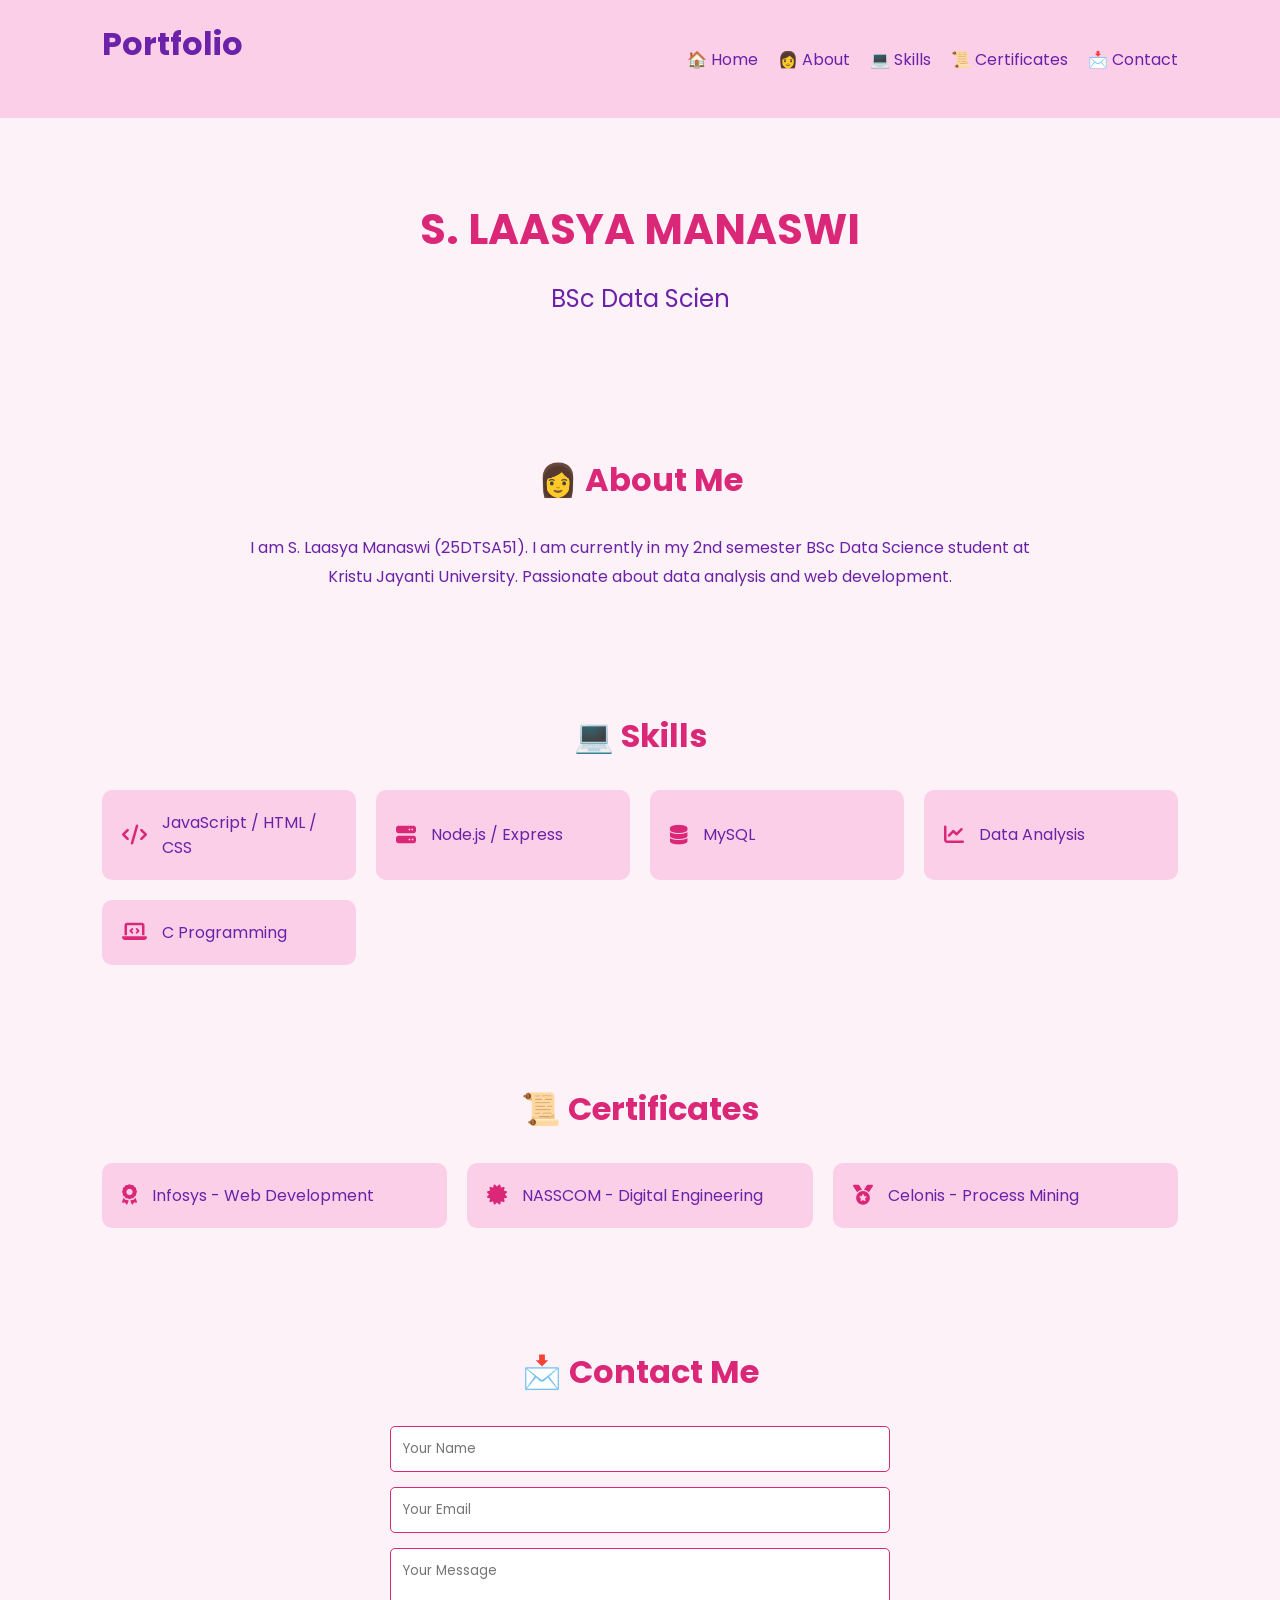
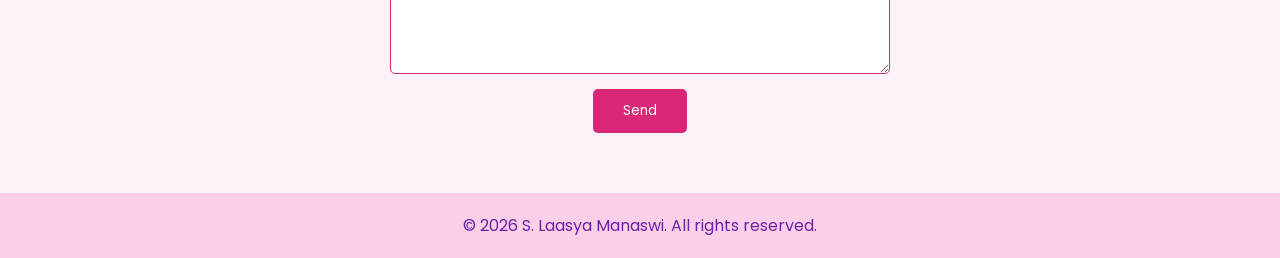
<file: index.html>
<!DOCTYPE html>
<html lang="en">
<head>
<meta charset="UTF-8">
<meta name="viewport" content="width=device-width, initial-scale=1.0">
<title>S. Laasya Manaswi | Portfolio</title>
<link href="https://fonts.googleapis.com/css2?family=Poppins:wght@300;500;700&display=swap" rel="stylesheet">
<link rel="stylesheet" href="https://cdnjs.cloudflare.com/ajax/libs/font-awesome/6.4.0/css/all.min.css">
<style>
* {
    margin: 0;
    padding: 0;
    box-sizing: border-box;
    font-family: 'Poppins', sans-serif;
    scroll-behavior: smooth;
}

body {
    background: #fdf2f8;
    color: #6b21a8;
}

nav {
    display: flex;
    justify-content: space-between;
    align-items: center;
    padding: 20px 8%;
    background: #fbcfe8;
    position: sticky;
    top: 0;
    z-index: 100;
}

nav h2 {
    color: #6b21a8;
}

nav ul {
    display: flex;
    list-style: none;
}

nav li {
    margin-left: 20px;
}

nav a {
    text-decoration: none;
    color: #6b21a8;
    transition: color 0.3s ease;
}

nav a:hover {
    color: #db2777;
}

.hero {
    text-align: center;
    padding: 80px 20px;
}

.hero h1 {
    font-size: 42px;
    color: #db2777;
    margin-bottom: 20px;
}

#typing {
    font-size: 24px;
    color: #6b21a8;
    min-height: 30px;
}

section {
    padding: 60px 8%;
}

h2 {
    text-align: center;
    margin-bottom: 30px;
    color: #db2777;
    font-size: 32px;
}

.about {
    max-width: 800px;
    margin: auto;
    text-align: center;
    line-height: 1.8;
    font-size: 16px;
}

.skills {
    display: grid;
    grid-template-columns: repeat(auto-fit, minmax(250px, 1fr));
    gap: 20px;
}

.skill {
    background: #fbcfe8;
    padding: 20px;
    border-radius: 10px;
    display: flex;
    align-items: center;
    gap: 15px;
    transition: transform 0.3s ease;
}

.skill:hover {
    transform: translateY(-5px);
}

.certificates {
    display: grid;
    grid-template-columns: repeat(auto-fit, minmax(250px, 1fr));
    gap: 20px;
}

.cert {
    background: #fbcfe8;
    padding: 20px;
    border-radius: 10px;
    display: flex;
    align-items: center;
    gap: 15px;
    transition: transform 0.3s ease;
}

.cert:hover {
    transform: translateY(-5px);
}

form {
    display: flex;
    flex-direction: column;
    align-items: center;
}

input, textarea {
    width: 100%;
    max-width: 500px;
    padding: 12px;
    margin-bottom: 15px;
    border-radius: 5px;
    border: 1px solid #db2777;
    font-family: 'Poppins', sans-serif;
}

input:focus, textarea:focus {
    outline: none;
    box-shadow: 0 0 5px #db2777;
}

button {
    padding: 12px 30px;
    border: none;
    background: #db2777;
    color: white;
    cursor: pointer;
    border-radius: 5px;
    transition: background 0.3s ease;
}

button:hover {
    background: #be185d;
}

footer {
    text-align: center;
    padding: 20px;
    background: #fbcfe8;
    color: #6b21a8;
}

i {
    color: #db2777;
    font-size: 20px;
}
</style>
</head>

<body>

<nav>
    <h2>Portfolio</h2>
    <ul>
        <li><a href="#home">🏠 Home</a></li>
        <li><a href="#about">👩 About</a></li>
        <li><a href="#skills">💻 Skills</a></li>
        <li><a href="#certificates">📜 Certificates</a></li>
        <li><a href="#contact">📩 Contact</a></li>
    </ul>
</nav>

<div id="home" class="hero">
    <h1>S. LAASYA MANASWI</h1>
    <div id="typing"></div>
</div>

<section id="about">
    <h2>👩 About Me</h2>
    <p class="about">
        I am S. Laasya Manaswi (25DTSA51). I am currently in my 2nd semester BSc Data Science student at Kristu Jayanti University. Passionate about data analysis and web development.
    </p>
</section>

<section id="skills">
    <h2>💻 Skills</h2>
    <div class="skills">
        <div class="skill"><i class="fas fa-code"></i> JavaScript / HTML / CSS</div>
        <div class="skill"><i class="fas fa-server"></i> Node.js / Express</div>
        <div class="skill"><i class="fas fa-database"></i> MySQL</div>
        <div class="skill"><i class="fas fa-chart-line"></i> Data Analysis</div>
        <div class="skill"><i class="fas fa-laptop-code"></i> C Programming</div>
    </div>
</section>

<section id="certificates">
    <h2>📜 Certificates</h2>
    <div class="certificates">
        <div class="cert"><i class="fas fa-award"></i> Infosys - Web Development</div>
        <div class="cert"><i class="fas fa-certificate"></i> NASSCOM - Digital Engineering</div>
        <div class="cert"><i class="fas fa-medal"></i> Celonis - Process Mining</div>
    </div>
</section>

<section id="contact">
    <h2>📩 Contact Me</h2>
    <form action="https://formspree.io/f/xjgayolb" method="POST">
        <input type="text" name="name" placeholder="Your Name" required>
        <input type="email" name="email" placeholder="Your Email" required>
        <textarea name="message" placeholder="Your Message" rows="5" required></textarea>
        <button type="submit">Send</button>
    </form>
</section>

<footer>
    <p>© 2026 S. Laasya Manaswi. All rights reserved.</p>
</footer>

<script>
const text = ["BSc Data Science Student", "Tech Enthusiast", "Future Data Scientist"];
let i = 0, j = 0, current = "", isDeleting = false;

function type() {
    current = text[i];

    if (!isDeleting) {
        document.getElementById("typing").innerHTML = current.substring(0, j++);
        if (j > current.length) {
            isDeleting = true;
            setTimeout(type, 1000);
            return;
        }
    } else {
        document.getElementById("typing").innerHTML = current.substring(0, j--);
        if (j < 0) {
            isDeleting = false;
            i = (i + 1) % text.length;
        }
    }

    setTimeout(type, 100);
}

type();
</script>

</body>
</html>
</file>
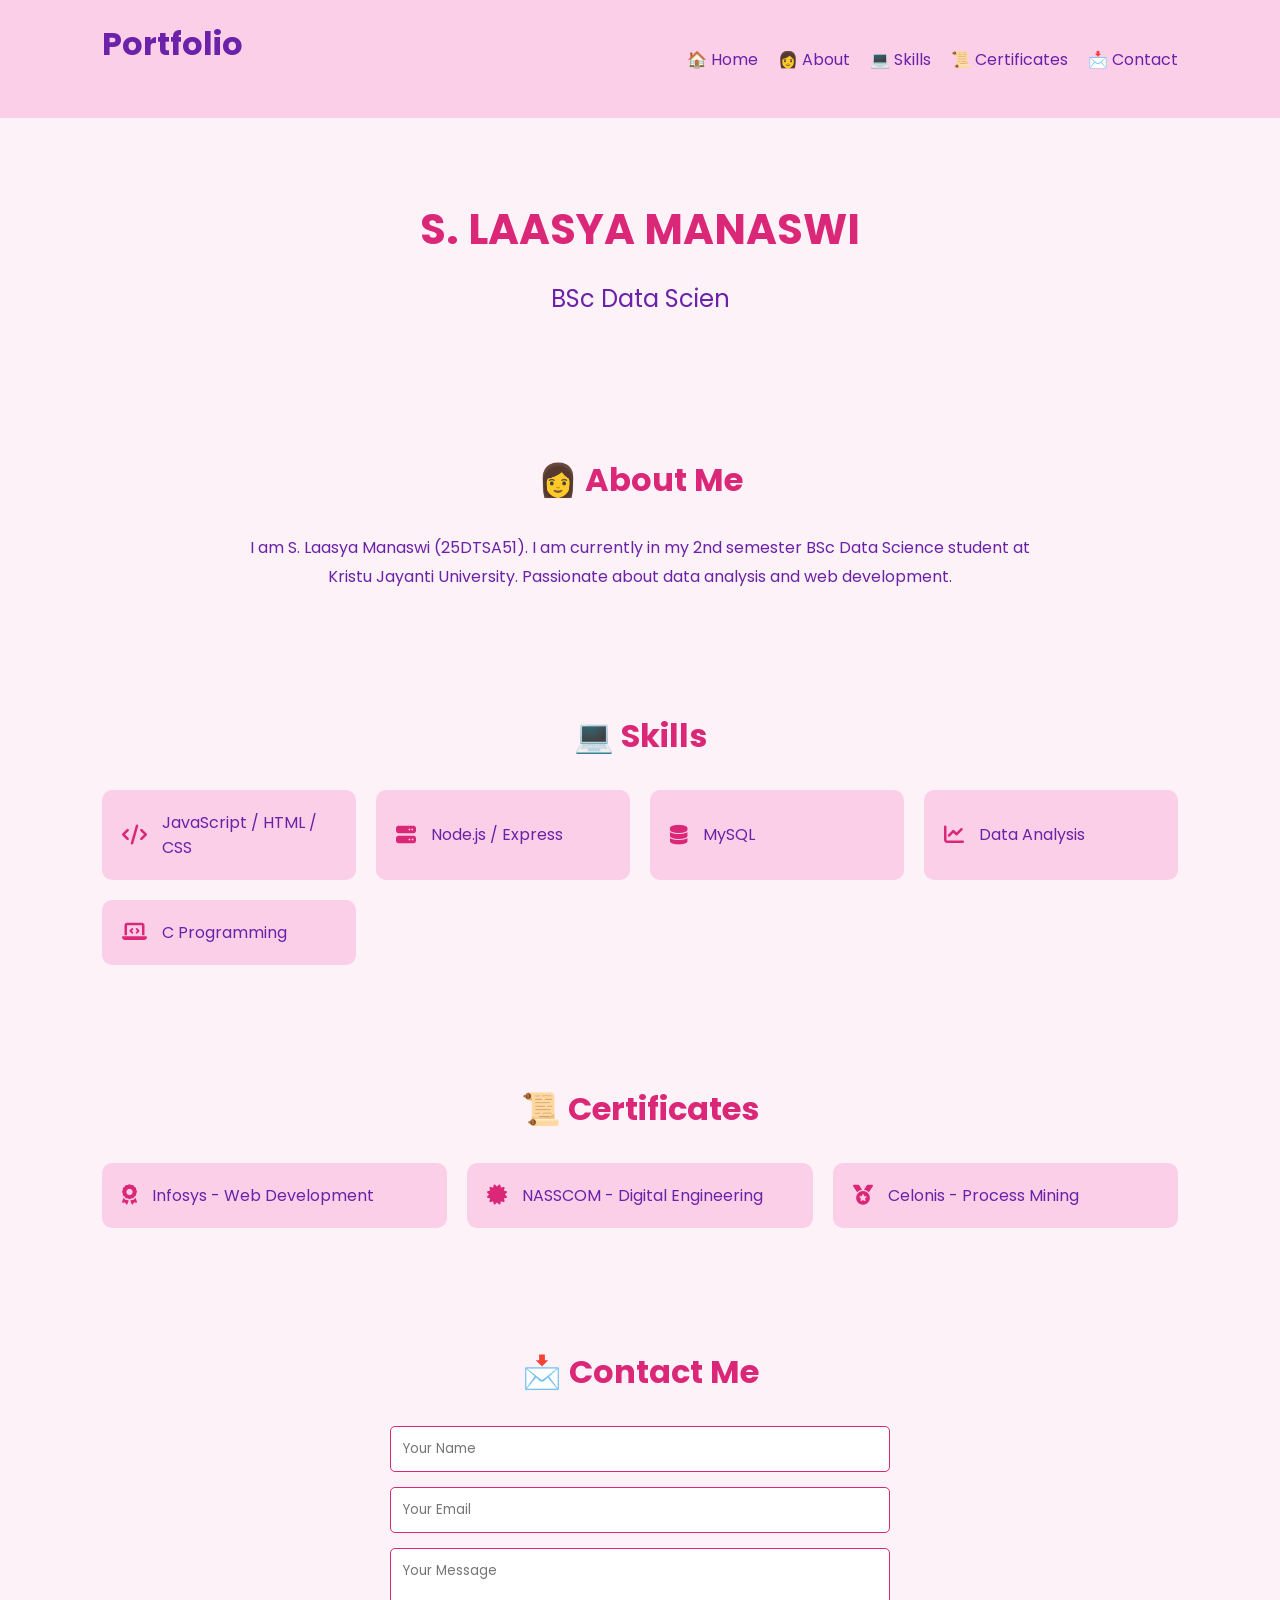
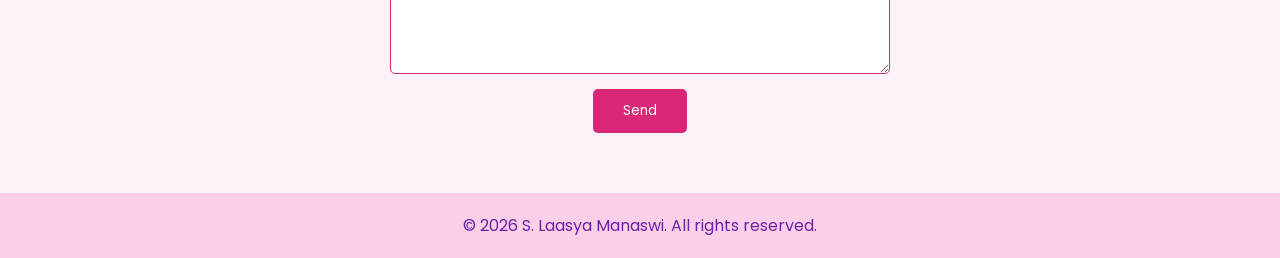
<file: index.html.html>
<!DOCTYPE html>
<html lang="en">
<head>
<meta charset="UTF-8">
<meta name="viewport" content="width=device-width, initial-scale=1.0">
<title>S. Laasya Manaswi | Portfolio</title>
<link href="https://fonts.googleapis.com/css2?family=Poppins:wght@300;500;700&display=swap" rel="stylesheet">
<link rel="stylesheet" href="https://cdnjs.cloudflare.com/ajax/libs/font-awesome/6.4.0/css/all.min.css">
<style>
* {
    margin: 0;
    padding: 0;
    box-sizing: border-box;
    font-family: 'Poppins', sans-serif;
    scroll-behavior: smooth;
}

body {
    background: #fdf2f8;
    color: #6b21a8;
}

nav {
    display: flex;
    justify-content: space-between;
    align-items: center;
    padding: 20px 8%;
    background: #fbcfe8;
    position: sticky;
    top: 0;
    z-index: 100;
}

nav h2 {
    color: #6b21a8;
}

nav ul {
    display: flex;
    list-style: none;
}

nav li {
    margin-left: 20px;
}

nav a {
    text-decoration: none;
    color: #6b21a8;
    transition: color 0.3s ease;
}

nav a:hover {
    color: #db2777;
}

.hero {
    text-align: center;
    padding: 80px 20px;
}

.hero h1 {
    font-size: 42px;
    color: #db2777;
    margin-bottom: 20px;
}

#typing {
    font-size: 24px;
    color: #6b21a8;
    min-height: 30px;
}

section {
    padding: 60px 8%;
}

h2 {
    text-align: center;
    margin-bottom: 30px;
    color: #db2777;
    font-size: 32px;
}

.about {
    max-width: 800px;
    margin: auto;
    text-align: center;
    line-height: 1.8;
    font-size: 16px;
}

.skills {
    display: grid;
    grid-template-columns: repeat(auto-fit, minmax(250px, 1fr));
    gap: 20px;
}

.skill {
    background: #fbcfe8;
    padding: 20px;
    border-radius: 10px;
    display: flex;
    align-items: center;
    gap: 15px;
    transition: transform 0.3s ease;
}

.skill:hover {
    transform: translateY(-5px);
}

.certificates {
    display: grid;
    grid-template-columns: repeat(auto-fit, minmax(250px, 1fr));
    gap: 20px;
}

.cert {
    background: #fbcfe8;
    padding: 20px;
    border-radius: 10px;
    display: flex;
    align-items: center;
    gap: 15px;
    transition: transform 0.3s ease;
}

.cert:hover {
    transform: translateY(-5px);
}

form {
    display: flex;
    flex-direction: column;
    align-items: center;
}

input, textarea {
    width: 100%;
    max-width: 500px;
    padding: 12px;
    margin-bottom: 15px;
    border-radius: 5px;
    border: 1px solid #db2777;
    font-family: 'Poppins', sans-serif;
}

input:focus, textarea:focus {
    outline: none;
    box-shadow: 0 0 5px #db2777;
}

button {
    padding: 12px 30px;
    border: none;
    background: #db2777;
    color: white;
    cursor: pointer;
    border-radius: 5px;
    transition: background 0.3s ease;
}

button:hover {
    background: #be185d;
}

footer {
    text-align: center;
    padding: 20px;
    background: #fbcfe8;
    color: #6b21a8;
}

i {
    color: #db2777;
    font-size: 20px;
}
</style>
</head>

<body>

<nav>
    <h2>Portfolio</h2>
    <ul>
        <li><a href="#home">🏠 Home</a></li>
        <li><a href="#about">👩 About</a></li>
        <li><a href="#skills">💻 Skills</a></li>
        <li><a href="#certificates">📜 Certificates</a></li>
        <li><a href="#contact">📩 Contact</a></li>
    </ul>
</nav>

<div id="home" class="hero">
    <h1>S. LAASYA MANASWI</h1>
    <div id="typing"></div>
</div>

<section id="about">
    <h2>👩 About Me</h2>
    <p class="about">
        I am S. Laasya Manaswi (25DTSA51). I am currently in my 2nd semester BSc Data Science student at Kristu Jayanti University. Passionate about data analysis and web development.
    </p>
</section>

<section id="skills">
    <h2>💻 Skills</h2>
    <div class="skills">
        <div class="skill"><i class="fas fa-code"></i> JavaScript / HTML / CSS</div>
        <div class="skill"><i class="fas fa-server"></i> Node.js / Express</div>
        <div class="skill"><i class="fas fa-database"></i> MySQL</div>
        <div class="skill"><i class="fas fa-chart-line"></i> Data Analysis</div>
        <div class="skill"><i class="fas fa-laptop-code"></i> C Programming</div>
    </div>
</section>

<section id="certificates">
    <h2>📜 Certificates</h2>
    <div class="certificates">
        <div class="cert"><i class="fas fa-award"></i> Infosys - Web Development</div>
        <div class="cert"><i class="fas fa-certificate"></i> NASSCOM - Digital Engineering</div>
        <div class="cert"><i class="fas fa-medal"></i> Celonis - Process Mining</div>
    </div>
</section>

<section id="contact">
    <h2>📩 Contact Me</h2>
    <form action="https://formspree.io/f/xjgayolb" method="POST">
        <input type="text" name="name" placeholder="Your Name" required>
        <input type="email" name="email" placeholder="Your Email" required>
        <textarea name="message" placeholder="Your Message" rows="5" required></textarea>
        <button type="submit">Send</button>
    </form>
</section>

<footer>
    <p>© 2026 S. Laasya Manaswi. All rights reserved.</p>
</footer>

<script>
const text = ["BSc Data Science Student", "Tech Enthusiast", "Future Data Scientist"];
let i = 0, j = 0, current = "", isDeleting = false;

function type() {
    current = text[i];

    if (!isDeleting) {
        document.getElementById("typing").innerHTML = current.substring(0, j++);
        if (j > current.length) {
            isDeleting = true;
            setTimeout(type, 1000);
            return;
        }
    } else {
        document.getElementById("typing").innerHTML = current.substring(0, j--);
        if (j < 0) {
            isDeleting = false;
            i = (i + 1) % text.length;
        }
    }

    setTimeout(type, 100);
}

type();
</script>

</body>
</html>
</file>
